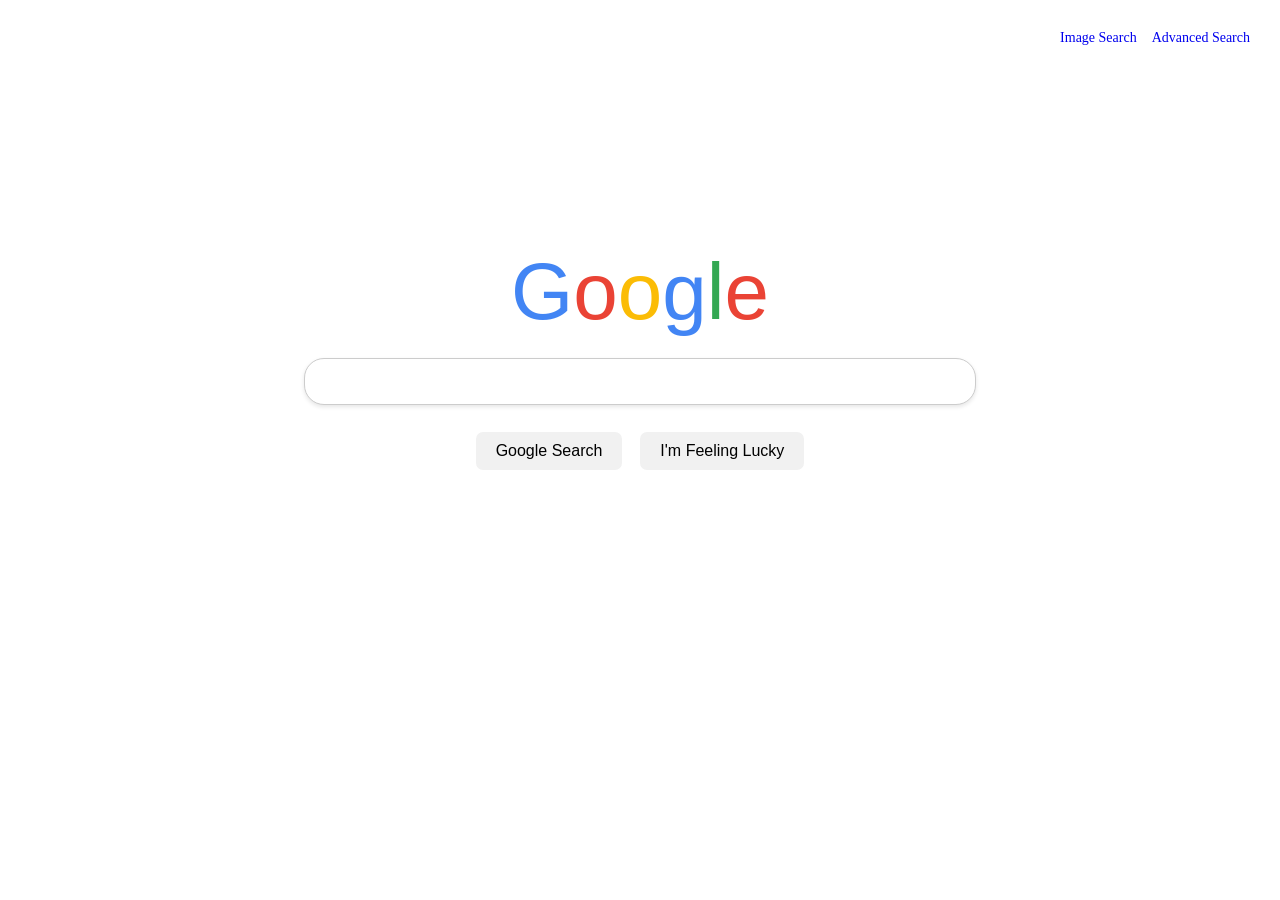
<file: google_search_CS50/index.html>
<!DOCTYPE html>
<html lang="en">
    <head>
        <meta charset="UTF-8">
        <meta name="viewport" content="width=device-width, initial-scale=1.0">
        <title>Search</title>
        <link rel="stylesheet" href="index.css">
        
    </head>

    
    <body>
        <div class="other-searches">
            <a href="img_search.html">Image Search</a>
            <a href="advanced_search.html">Advanced Search</a>
        </div>
        <h1 class="google">
            <span id="g">G</span>
            <span id="o1">o</span>
            <span id="o2">o</span>
            <span id="g2">g</span>
            <span id="l">l</span>
            <span id="e">e</span>
        </h1>
        <form action="https://www.google.com/search">
            <input id="search-type" type="text" name="q">
            <div class="buttons">
                <input class = "search-button" type="submit" value="Google Search">
                <input class = "search-button" type="submit" name="btnI" value="I'm Feeling Lucky">
            </div>
        </form>
    </body>
</html>
</file>
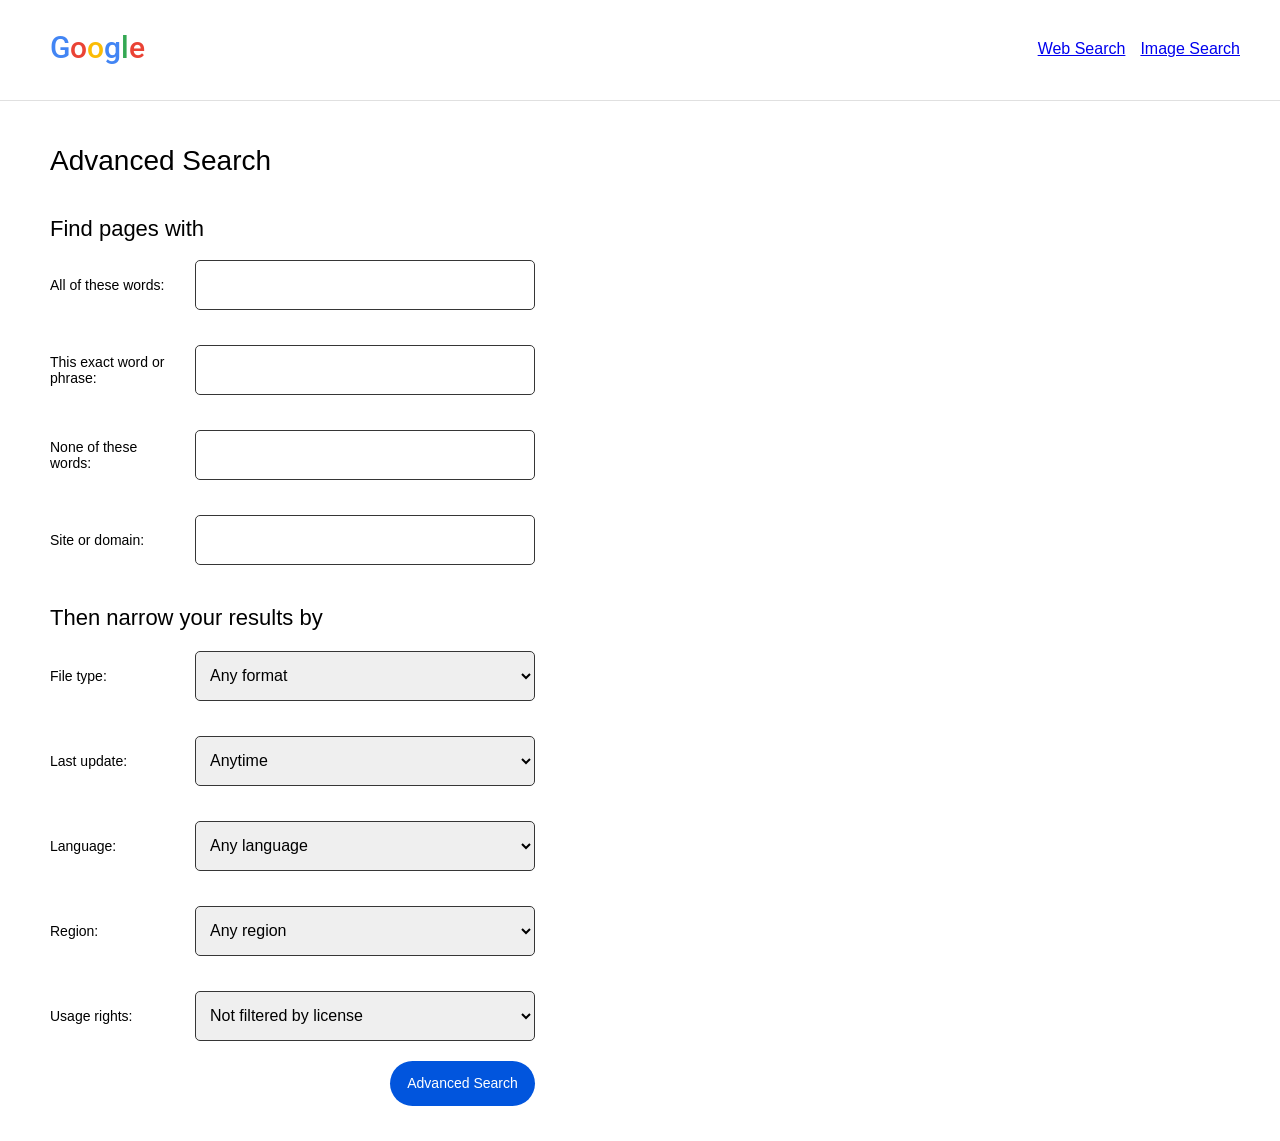
<file: google_search_CS50/advanced_search.html>
<!DOCTYPE html>
<html lang="en">
    <head>
        <meta charset="UTF-8">
        <meta name="viewport" content="width=device-width, initial-scale=1.0">
        <title>Advanced Search</title>
        <link rel="stylesheet" href="advanced_search.css">
        <link rel="stylesheet" href="https://fonts.googleapis.com/css2?family=Roboto:wght@400;500;600;700&display=swap">
    </head>

    <body>
        <h1 class="google">
            <span id="g">G</span>
            <span id="o1">o</span>
            <span id="o2">o</span>
            <span id="g2">g</span>
            <span id="l">l</span>
            <span id="e">e</span>
        </h1>
        <div class="other-searches">
            <a href="index.html">Web Search</a>
            <a href="img_search.html">Image Search</a>
        </div>

        <div class="content">
            <h1>Advanced Search</h1>
            <h2>Find pages with</h2>
            <form action="https://www.google.com/search" method="get">
                <div class="search-inputs">
                    <div class="input-content">
                        <label class = "label" for="all_words">All of these words:</label>
                        <input class = "input-field" type="text" name="as_q"><br>
                    </div>
                    <div class="input-content">
                        <label class = "label" for="exact_phrase">This exact word or phrase:</label>
                        <input class = "input-field" type="text" name="as_epq"><br>
                    </div>
                    <div class="input-content">
                        <label class = "label" for="none_words">None of these words:</label>
                        <input class = "input-field" type="text" name="as_eq"><br>
                    </div>
                    <div class="input-content">
                        <label class = "label" for="site_or_domain">Site or domain:</label>
                        <input class = "input-field" type="text" name="as_sitesearch"><br>
                    </div>

                    <h2 id="narrow-heading">Then narrow your results by</h2>

                    <div class="input-content">
                        <label class = "label" for = "file_type">File type:</label>
                        <select class = "input-field" id="file_type" name="as_filetype">
                            <option value="">Any format</option>
                            <option value="pdf">Adobe Acrobat PDF (.pdf)</option>
                            <option value="ps">Adobe Postscript (.ps)</option>
                            <option value="dwf">Autodesk DWF (.dwf)</option>
                            <option value="kml">Google Earth KML (.kml)</option>
                            <option value="kmz">Google Earth KMZ (.kmz)</option>
                            <option value="xls">Microsoft Excel (.xls)</option>
                            <option value="ppt">Microsoft Powerpoint (.ppt)</option>
                            <option value="doc">Microsoft Word (.doc)</option>
                            <option value="rtf">Rich Text Format (.rtf)</option>
                            <option value="swf">Shockwave Flash (.swf)</option>
                        </select><br>
                    </div>
                    <div class="input-content">
                        <label class = "label" for = "last_update">Last update:</label>
                        <select class = "input-field" id="last_update" name="as_qdr">
                            <option value="">Anytime</option>
                            <option value="h">Past hour</option>
                            <option value="d">Past 24 hours</option>
                            <option value="w">Past week</option>
                            <option value="m">Past month</option>
                            <option value="y">Past year</option>
                        </select><br>
                    </div>
                    <div class="input-content">
                        <label class = "label" for = "lang">Language:</label>
                        <select class = "input-field" id="lang" name="lr">
                            <option value="">Any language</option>
                            <option value="lang_af">Afrikaans</option>
                            <option value="lang_ar">Arabic</option>
                            <option value="lang_hy">Armenian</option>
                            <option value="lang_be">Belarusian</option>
                            <option value="lang_bg">Bulgarian</option>
                            <option value="lang_ca">Catalan</option>
                            <option value="lang_zh-CN">Chinese (Simplified)</option>
                            <option value="lang_zh-TW">Chinese (Traditional)</option>
                            <option value="lang_hr">Croatian</option>
                            <option value="lang_cs">Czech</option>
                            <option value="lang_da">Danish</option>
                            <option value="lang_nl">Dutch</option>
                            <option value="lang_en">English</option>
                            <option value="lang_eo">Esperanto</option>
                            <option value="lang_et">Estonian</option>
                            <option value="lang_tl">Filipino</option>
                            <option value="lang_fi">Finnish</option>
                            <option value="lang_fr">French</option>
                            <option value="lang_de">German</option>
                            <option value="lang_el">Greek</option>
                            <option value="lang_iw">Hebrew</option>
                            <option value="lang_hi">Hindi</option>
                            <option value="lang_hu">Hungarian</option>
                            <option value="lang_is">Icelandic</option>
                            <option value="lang_id">Indonesian</option>
                            <option value="lang_it">Italian</option>
                            <option value="lang_ja">Japanese</option>
                            <option value="lang_ko">Korean</option>
                            <option value="lang_lv">Latvian</option>
                            <option value="lang_lt">Lithuanian</option>
                            <option value="lang_no">Norwegian</option>
                            <option value="lang_fa">Persian</option>
                            <option value="lang_pl">Polish</option>
                            <option value="lang_pt">Portuguese</option>
                            <option value="lang_ro">Romanian</option>
                            <option value="lang_ru">Russian</option>
                            <option value="lang_sr">Serbian</option>
                            <option value="lang_sk">Slovak</option>
                            <option value="lang_sl">Slovenian</option>
                            <option value="lang_es">Spanish</option>
                            <option value="lang_sw">Swahili</option>
                            <option value="lang_sv">Swedish</option>
                            <option value="lang_th">Thai</option>
                            <option value="lang_tr">Turkish</option>
                            <option value="lang_uk">Ukrainian</option>
                            <option value="lang_vi">Vietnamese</option>
                        </select><br>
                    </div>
                    <div class="input-content">
                        <label class = "label" for = "region">Region:</label>
                        <select class = "input-field" id="region" name="cr">
                            <option value="">Any region</option>
                            <option value="countryAF">Afghanistan</option>
                            <option value="countryAL">Albania</option>
                            <option value="countryDZ">Algeria</option>
                            <option value="countryAS">American Samoa</option>
                            <option value="countryAD">Andorra</option>
                            <option value="countryAO">Angola</option>
                            <option value="countryAI">Anguilla</option>
                            <option value="countryAQ">Antarctica</option>
                            <option value="countryAG">Antigua and Barbuda</option>
                            <option value="countryAR">Argentina</option>
                            <option value="countryAM">Armenia</option>
                            <option value="countryAW">Aruba</option>
                            <option value="countryAU">Australia</option>
                            <option value="countryAT">Austria</option>
                            <option value="countryAZ">Azerbaijan</option>
                            <option value="countryBS">Bahamas</option>
                            <option value="countryBH">Bahrain</option>
                            <option value="countryBD">Bangladesh</option>
                            <option value="countryBB">Barbados</option>
                            <option value="countryBY">Belarus</option>
                            <option value="countryBE">Belgium</option>
                            <option value="countryBZ">Belize</option>
                            <option value="countryBJ">Benin</option>
                            <option value="countryBM">Bermuda</option>
                            <option value="countryBT">Bhutan</option>
                            <option value="countryBO">Bolivia</option>
                            <option value="countryBA">Bosnia and Herzegovina</option>
                            <option value="countryBW">Botswana</option>
                            <option value="countryBV">Bouvet Island</option>
                            <option value="countryBR">Brazil</option>
                            <option value="countryIO">British Indian Ocean Territory</option>
                            <option value="countryBN">Brunei Darussalam</option>
                            <option value="countryBG">Bulgaria</option>
                            <option value="countryBF">Burkina Faso</option>
                            <option value="countryBI">Burundi</option>
                            <option value="countryKH">Cambodia</option>
                            <option value="countryCM">Cameroon</option>
                            <option value="countryCA">Canada</option>
                            <option value="countryCV">Cape Verde</option>
                            <option value="countryKY">Cayman Islands</option>
                            <option value="countryCF">Central African Republic</option>
                            <option value="countryTD">Chad</option>
                            <option value="countryCL">Chile</option>
                            <option value="countryCN">China</option>
                            <option value="countryCX">Christmas Island</option>
                            <option value="countryCC">Cocos (Keeling) Islands</option>
                            <option value="countryCO">Colombia</option>
                            <option value="countryKM">Comoros</option>
                            <option value="countryCG">Congo</option>
                            <option value="countryCD">Congo, the Democratic Republic of the</option>
                            <option value="countryCK">Cook Islands</option>
                            <option value="countryCR">Costa Rica</option>
                            <option value="countryCI">Cote D'ivoire</option>
                            <option value="countryHR">Croatia (Hrvatska)</option>
                            <option value="countryCU">Cuba</option>
                            <option value="countryCY">Cyprus</option>
                            <option value="countryCZ">Czech Republic</option>
                            <option value="countryDK">Denmark</option>
                            <option value="countryDJ">Djibouti</option>
                            <option value="countryDM">Dominica</option>
                            <option value="countryDO">Dominican Republic</option>
                            <option value="countryTP">East Timor</option>
                            <option value="countryEC">Ecuador</option>
                            <option value="countryEG">Egypt</option>
                            <option value="countrySV">El Salvador</option>
                            <option value="countryGQ">Equatorial Guinea</option>
                            <option value="countryER">Eritrea</option>
                            <option value="countryEE">Estonia</option>
                            <option value="countryET">Ethiopia</option>
                            <option value="countryEU">European Union</option>
                            <option value="countryFK">Falkland Islands (Malvinas)</option>
                            <option value="countryFO">Faroe Islands</option>
                            <option value="countryFJ">Fiji</option>
                            <option value="countryFI">Finland</option>
                            <option value="countryFR">France</option>
                            <option value="countryFX">France, Metropolitan</option>
                            <option value="countryGF">French Guiana</option>
                            <option value="countryPF">French Polynesia</option>
                            <option value="countryTF">French Southern Territories</option>
                            <option value="countryGA">Gabon</option>
                            <option value="countryGM">Gambia</option>
                            <option value="countryGE">Georgia</option>
                            <option value="countryDE">Germany</option>
                            <option value="countryGH">Ghana</option>
                            <option value="countryGI">Gibraltar</option>
                            <option value="countryGR">Greece</option>
                            <option value="countryGL">Greenland</option>
                            <option value="countryGD">Grenada</option>
                            <option value="countryGP">Guadeloupe</option>
                            <option value="countryGU">Guam</option>
                            <option value="countryGT">Guatemala</option>
                            <option value="countryGN">Guinea</option>
                            <option value="countryGW">Guinea-Bissau</option>
                            <option value="countryGY">Guyana</option>
                            <option value="countryHT">Haiti</option>
                            <option value="countryHM">Heard Island and Mcdonald Islands</option>
                            <option value="countryVA">Holy See (Vatican City State)</option>
                            <option value="countryHN">Honduras</option>
                            <option value="countryHK">Hong Kong</option>
                            <option value="countryHU">Hungary</option>
                            <option value="countryIS">Iceland</option>
                            <option value="countryIN">India</option>
                            <option value="countryID">Indonesia</option>
                            <option value="countryIR">Iran, Islamic Republic of</option>
                            <option value="countryIQ">Iraq</option>
                            <option value="countryIE">Ireland</option>
                            <option value="countryIL">Israel</option>
                            <option value="countryIT">Italy</option>
                            <option value="countryJM">Jamaica</option>
                            <option value="countryJP">Japan</option>
                            <option value="countryJO">Jordan</option>
                            <option value="countryKZ">Kazakhstan</option>
                            <option value="countryKE">Kenya</option>
                            <option value="countryKI">Kiribati</option>
                            <option value="countryKP">Korea, Democratic People's Republic of</option>
                            <option value="countryKR">Korea, Republic of</option>
                            <option value="countryKW">Kuwait</option>
                            <option value="countryKG">Kyrgyzstan</option>
                            <option value="countryLA">Lao People's Democratic Republic</option>
                            <option value="countryLV">Latvia</option>
                            <option value="countryLB">Lebanon</option>
                            <option value="countryLS">Lesotho</option>
                            <option value="countryLR">Liberia</option>
                            <option value="countryLY">Libyan Arab Jamahiriya</option>
                            <option value="countryLI">Liechtenstein</option>
                            <option value="countryLT">Lithuania</option>
                            <option value="countryLU">Luxembourg</option>
                            <option value="countryMO">Macao</option>
                            <option value="countryMK">Macedonia, the Former Yugosalv Republic of</option>
                            <option value="countryMG">Madagascar</option>
                            <option value="countryMW">Malawi</option>
                            <option value="countryMY">Malaysia</option>
                            <option value="countryMV">Maldives</option>
                            <option value="countryML">Mali</option>
                            <option value="countryMT">Malta</option>
                            <option value="countryMH">Marshall Islands</option>
                            <option value="countryMQ">Martinique</option>
                            <option value="countryMR">Mauritania</option>
                            <option value="countryMU">Mauritius</option>
                            <option value="countryYT">Mayotte</option>
                            <option value="countryMX">Mexico</option>
                            <option value="countryFM">Micronesia, Federated States of</option>
                            <option value="countryMD">Moldova, Republic of</option>
                            <option value="countryMC">Monaco</option>
                            <option value="countryMN">Mongolia</option>
                            <option value="countryMS">Montserrat</option>
                            <option value="countryMA">Morocco</option>
                            <option value="countryMZ">Mozambique</option>
                            <option value="countryMM">Myanmar</option>
                            <option value="countryNA">Namibia</option>
                            <option value="countryNR">Nauru</option>
                            <option value="countryNP">Nepal</option>
                            <option value="countryNL">Netherlands</option>
                            <option value="countryAN">Netherlands Antilles</option>
                            <option value="countryNC">New Caledonia</option>
                            <option value="countryNZ">New Zealand</option>
                            <option value="countryNI">Nicaragua</option>
                            <option value="countryNE">Niger</option>
                            <option value="countryNG">Nigeria</option>
                            <option value="countryNU">Niue</option>
                            <option value="countryNF">Norfolk Island</option>
                            <option value="countryMP">Northern Mariana Islands</option>
                            <option value="countryNO">Norway</option>
                            <option value="countryOM">Oman</option>
                            <option value="countryPK">Pakistan</option>
                            <option value="countryPW">Palau</option>
                            <option value="countryPS">Palestinian Territory</option>
                            <option value="countryPA">Panama</option>
                            <option value="countryPG">Papua New Guinea</option>
                            <option value="countryPY">Paraguay</option>
                            <option value="countryPE">Peru</option>
                            <option value="countryPH">Philippines</option>
                            <option value="countryPN">Pitcairn</option>
                            <option value="countryPL">Poland</option>
                            <option value="countryPT">Portugal</option>
                            <option value="countryPR">Puerto Rico</option>
                            <option value="countryQA">Qatar</option>
                            <option value="countryRE">Reunion</option>
                            <option value="countryRO">Romania</option>
                            <option value="countryRU">Russian Federation</option>
                            <option value="countryRW">Rwanda</option>
                            <option value="countrySH">Saint Helena</option>
                            <option value="countryKN">Saint Kitts and Nevis</option>
                            <option value="countryLC">Saint Lucia</option>
                            <option value="countryPM">Saint Pierre and Miquelon</option>
                            <option value="countryVC">Saint Vincent and the Grenadines</option>
                            <option value="countryWS">Samoa</option>
                            <option value="countrySM">San Marino</option>
                            <option value="countryST">Sao Tome and Principe</option>
                            <option value="countrySA">Saudi Arabia</option>
                            <option value="countrySN">Senegal</option>
                            <option value="countryCS">Serbia and Montenegro</option>
                            <option value="countrySC">Seychelles</option>
                            <option value="countrySL">Sierra Leone</option>
                            <option value="countrySG">Singapore</option>
                            <option value="countrySK">Slovakia</option>
                            <option value="countrySI">Slovenia</option>
                            <option value="countrySB">Solomon Islands</option>
                            <option value="countrySO">Somalia</option>
                            <option value="countryZA">South Africa</option>
                            <option value="countryGS">South Georgia and the South Sandwich Islands</option>
                            <option value="countryES">Spain</option>
                            <option value="countryLK">Sri Lanka</option>
                            <option value="countrySD">Sudan</option>
                            <option value="countrySR">Suriname</option>
                            <option value="countrySJ">Svalbard and Jan Mayen</option>
                            <option value="countrySZ">Swaziland</option>
                            <option value="countrySE">Sweden</option>
                            <option value="countryCH">Switzerland</option>
                            <option value="countrySY">Syrian Arab Republic</option>
                            <option value="countryTW">Taiwan, Province of China</option>
                            <option value="countryTJ">Tajikistan</option>
                            <option value="countryTZ">Tanzania, United Republic of</option>
                            <option value="countryTH">Thailand</option>
                            <option value="countryTK">Tokelau</option>
                            <option value="countryTO">Tonga</option>
                            <option value="countryTT">Trinidad and Tobago</option>
                            <option value="countryTN">Tunisia</option>
                            <option value="countryTR">Turkey</option>
                            <option value="countryTM">Turkmenistan</option>
                            <option value="countryTC">Turks and Caicos Islands</option>
                            <option value="countryTV">Tuvalu</option>
                            <option value="countryUG">Uganda</option>
                            <option value="countryUA">Ukraine</option>
                            <option value="countryAE">United Arab Emirates</option>
                            <option value="countryUK">United Kingdom</option>
                            <option value="countryUS">United States</option>
                            <option value="countryUM">United States Minor Outlying Islands</option>
                            <option value="countryUY">Uruguay</option>
                            <option value="countryUZ">Uzbekistan</option>
                            <option value="countryVU">Vanuatu</option>
                            <option value="countryVE">Venezuela</option>
                            <option value="countryVN">Vietnam</option>
                            <option value="countryVG">Virgin Islands, British</option>
                            <option value="countryVI">Virgin Islands, U.S.</option>
                            <option value="countryWF">Wallis and Futuna</option>
                            <option value="countryEH">Western Sahara</option>
                            <option value="countryYE">Yemen</option>
                            <option value="countryYU">Yugoslavia</option>
                            <option value="countryZM">Zambia</option>
                            <option value="countryZW">Zimbabwe</option>
                        </select><br>
                    </div>
                    <div class="input-content">
                        <label class = "label" for = "usage_rights">Usage rights:</label>
                        <select class = "input-field" id="usage_rights" name="as_rights">
                            <option value="">Not filtered by license</option>
                            <option value="(cc_publicdomain|cc_attribute|cc_sharealike|cc_noncommercial|cc_nonderived)">Free to use or share</option>
                            <option value="(cc_publicdomain|cc_attribute|cc_sharealike|cc_nonderived).-(cc_noncommercial)">Free to use or share, even commercially</option>
                            <option value="(cc_publicdomain|cc_attribute|cc_sharealike|cc_noncommercial).-(cc_nonderived)">Free to use share or modify</option>
                            <option value="(cc_publicdomain|cc_attribute|cc_sharealike).-(cc_noncommercial|cc_nonderived)">Free to use, share or modify, even commercially</option>
                        </select><br>
                    </div>

                <div class="submit-container">
                    <input id="submit-button" type="submit" value="Advanced Search">    
                </div>

            </form>
        </div>
    </body>

</html>
</file>
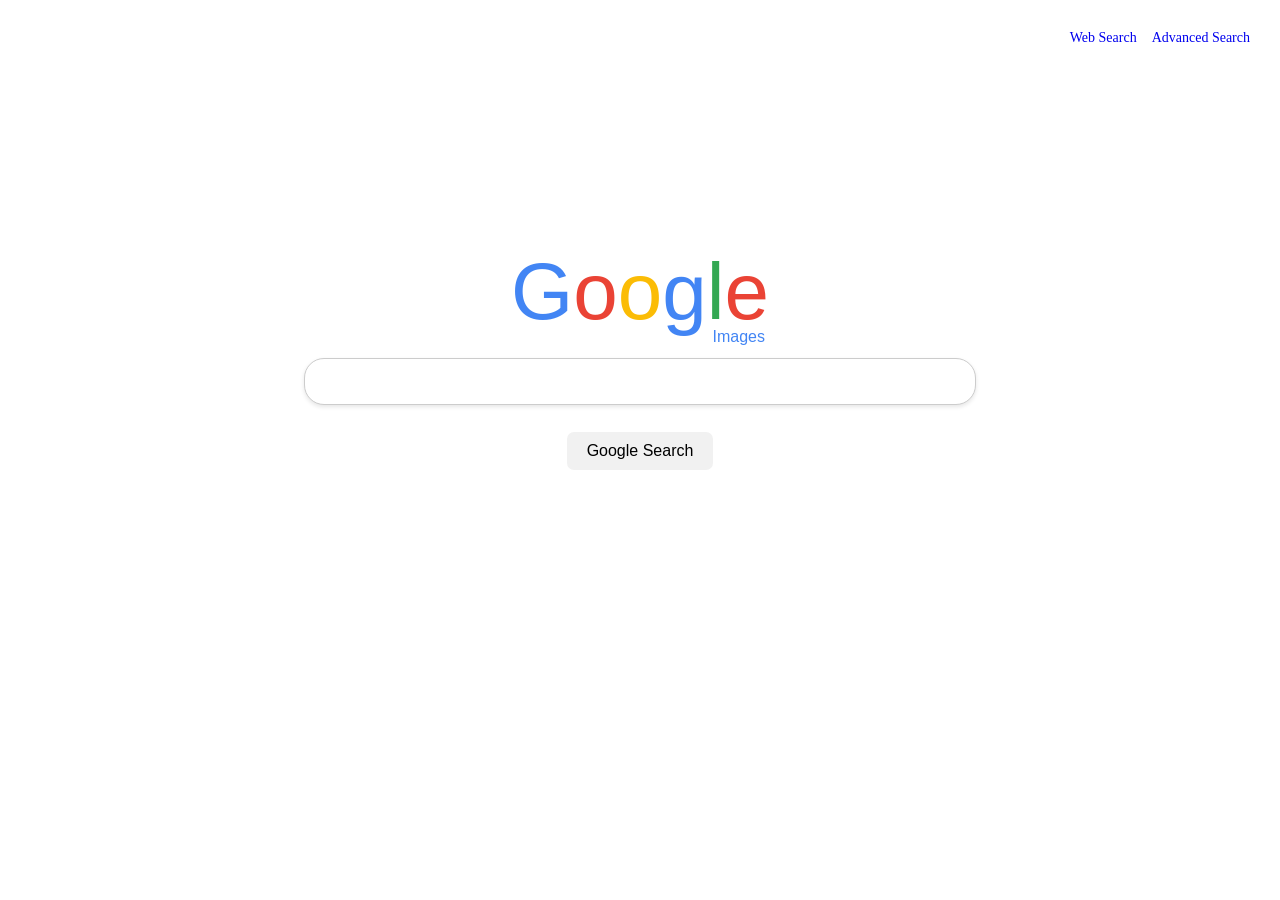
<file: google_search_CS50/img_search.html>
<!DOCTYPE html>
<html lang="en">
    <head>
        <meta charset="UTF-8">
        <meta name="viewport" content="width=device-width, initial-scale=1.0">
        <title>Image Search</title>
        <link rel="stylesheet" href="img_search.css">
    </head>

    <body>
        <div class="other-searches">
            <a href="index.html">Web Search</a>
            <a href="advanced_search.html">Advanced Search</a>
        </div>

        <div class="title">
            <h1 class="google">
                <span id="g">G</span>
                <span id="o1">o</span>
                <span id="o2">o</span>
                <span id="g2">g</span>
                <span id="l">l</span>
                <span id="e">e</span>
            </h1>
            <p id="smallimage">Images</p>
        </div>

        <form action="https://www.google.com/images">
            <input id = "search-type" type="text" name="q">
            <input id = "search-button" type="submit" value="Google Search">
        </form>

    </body>
</html>
</file>
<file: google_search_CS50/index.css>
body {
    display: flex;
    flex-direction: column;
    justify-content: center;
    align-items: center;
    text-align: center;
    min-height: 80vh;
    margin: 0;
}

.other-searches {
    position: fixed;
    top: 30px;
    right: 30px;
    display: flex;
    gap: 15px;
}

.other-searches a {
    text-decoration: none;
    font-size: 14px;
    font-weight: 500;
}

.other-searches a:hover {
    text-decoration: underline;
}

form {
    display: flex;
    flex-direction: column;
    align-items: center;
    gap: 20px;
}

.buttons {
    display: flex;
    gap: 8px;
}

#search-type {
    width: min(650px, 80vw);
    height: 25px;
    padding: 10px;
    font-size: 16px;
    border: 1px solid #ccc;
    border-radius: 20px;
    margin-bottom: 2px;
    box-shadow: 0 2px 4px rgba(0, 0, 0, 0.1);
}

#search-type:hover {
    box-shadow: 0 6px 14px rgba(0, 0, 0, 0.1);
}

.search-button {
    padding: 10px 20px;
    font-size: 16px;
    border: none;
    border-radius: 7px;
    background-color: #f1f1f1;
    cursor: pointer;
    margin: 5px;
}

.search-button:hover {
    background-color: #e0e0e0;
}

.google {
    font-weight: normal;
    font-family: Arial, sans-serif;
    font-size: 0;
    margin-bottom: 20px;
}

.google span {
    margin: 0;
    padding: 0;
    font-size: 80px;
}

#g {
    color: #4285F4;
}
#o1 {
    color: #EA4335;
}
#o2 {
    color: #FBBC05;
}
#g2 {
    color: #4285F4;
}
#l {
    color: #34A853;
}
#e {
    color: #EA4335;
}
</file>
<file: google_search_CS50/advanced_search.css>
.google {
    font-family: "Roboto",Arial, sans-serif;
    font-size: 0px;
    font-weight: 500;
    margin-bottom: 20px;
    padding: 30px 50px 35px;
    border-bottom: 1px solid #e0e0e0;
}
.google span {
    font-size: 30px;
}
#g {
    color: #4285F4;
}
#o1 {
    color: #EA4335;
}
#o2 {
    color: #FBBC05;
}
#g2 {
    color: #4285F4;
}
#l {
    color: #34A853;
}
#e {
    color: #EA4335;
}

.other-searches {
    padding: 20px 20px;
    position: absolute;
    top: 20px;
    right: 20px;
    display: flex;
    gap: 15px;
}

body {
    font-family: Arial, sans-serif;
    margin: 0;
}

.content {
    padding-top: 5px;
    margin-left: 50px;
}

.content h1 {
    font-weight: normal;
    font-size: 28px;
    padding-bottom: 20px;
}

.content h2 {
    font-weight: normal;
    font-size: 22px;
    padding-bottom: 0px;
}

.search-inputs{
    display: flex;
    flex-direction: column;
    gap: 35px;
}

#narrow-heading {
    margin-top: 5px;
    margin-bottom: -15px;
}

.search-inputs h2 {
    margin: 20px 0px 0;
}


.input-content {
    display: flex;
    flex-direction: row;
    align-items: center;
    gap: 15px;
}

.label {
    font-size: 14px;
    width: 130px;
}

.input-field {
    width: min(340px, 80vw);
    height: 50px;
    padding: 10px;
    font-size: 16px;
    box-sizing: border-box;
    border-radius: 5px;
    border: 1px solid #363636;
}

.submit-container {
    width: 485px;
    display: flex;
    justify-content: flex-end;
    margin-top: -15px;
}

#submit-button {
    width: min(145px, 80vw);
    height: 45px;
    background-color: #0155dd;
    color: white;
    font-size: 14px;
    border: none;
    border-radius: 30px;
    cursor: pointer;
    margin-bottom: 35px;
}

@media (max-width: 700px) {
    .content {
        margin-left: 20px;
        margin-right: 20px;
    }

    .input-content {
        flex-direction: column;
        align-items: flex-start;
        gap: 8px;
    }

    .label {
        width: auto;
    }

    .input-field {
        width: 100%;
    }

    .submit-container {
        width: 100%;
        justify-content: flex-end;
    }
}
</file>
<file: google_search_CS50/img_search.css>
body {
    display: flex;
    flex-direction: column;
    justify-content: center;
    align-items: center;
    text-align: center;
    min-height: 80vh;
    margin: 0;
}

.other-searches {
    font-size: 14px;
    position: fixed;
    top: 30px;
    right: 30px;
    display: flex;
    gap: 15px;
}

.other-searches a {
    text-decoration: none;
    font-weight: 500;
}

.other-searches a:hover {
    text-decoration: underline;
}

form {
    display: flex;
    flex-direction: column;
    align-items: center;
    gap: 20px;
}

.title {
    position: relative;
    display: inline-block;
    margin-bottom: 20px;
}

.google {
    font-family: Arial, sans-serif;
    font-size: 0px;
    font-weight: normal;
    margin: 0;
}

.google span {
    margin: 0;
    padding: 0;
    font-size: 80px;
}

#g {
    color: #4285F4;
}

#o1 {
    color: #EA4335;
}

#o2 {
    color: #FBBC05;
}

#g2 {
    color: #4285F4;
}

#l {
    color: #34A853;
}

#e {
    color: #EA4335;
}

#smallimage {
    position: absolute;
    right: 4px;
    bottom: -8px;
    margin: 0;
    color: #4285F4;
    font-family: Arial, sans-serif;
    font-size: 16px;
}

#search-type {
    width: min(650px, 80vw);
    height: 25px;
    padding: 10px;
    font-size: 16px;
    border: 1px solid #ccc;
    border-radius: 20px;
    margin-bottom: 2px;
    box-shadow: 0 2px 4px rgba(0, 0, 0, 0.1);
}

#search-type:hover {
    box-shadow: 0 6px 14px rgba(0, 0, 0, 0.1);
}

#search-button {
    padding: 10px 20px;
    font-size: 16px;
    border: none;
    border-radius: 7px;
    background-color: #f1f1f1;
    cursor: pointer;
    margin: 5px;
}

#search-button:hover {
    background-color: #e0e0e0;
}
</file>
